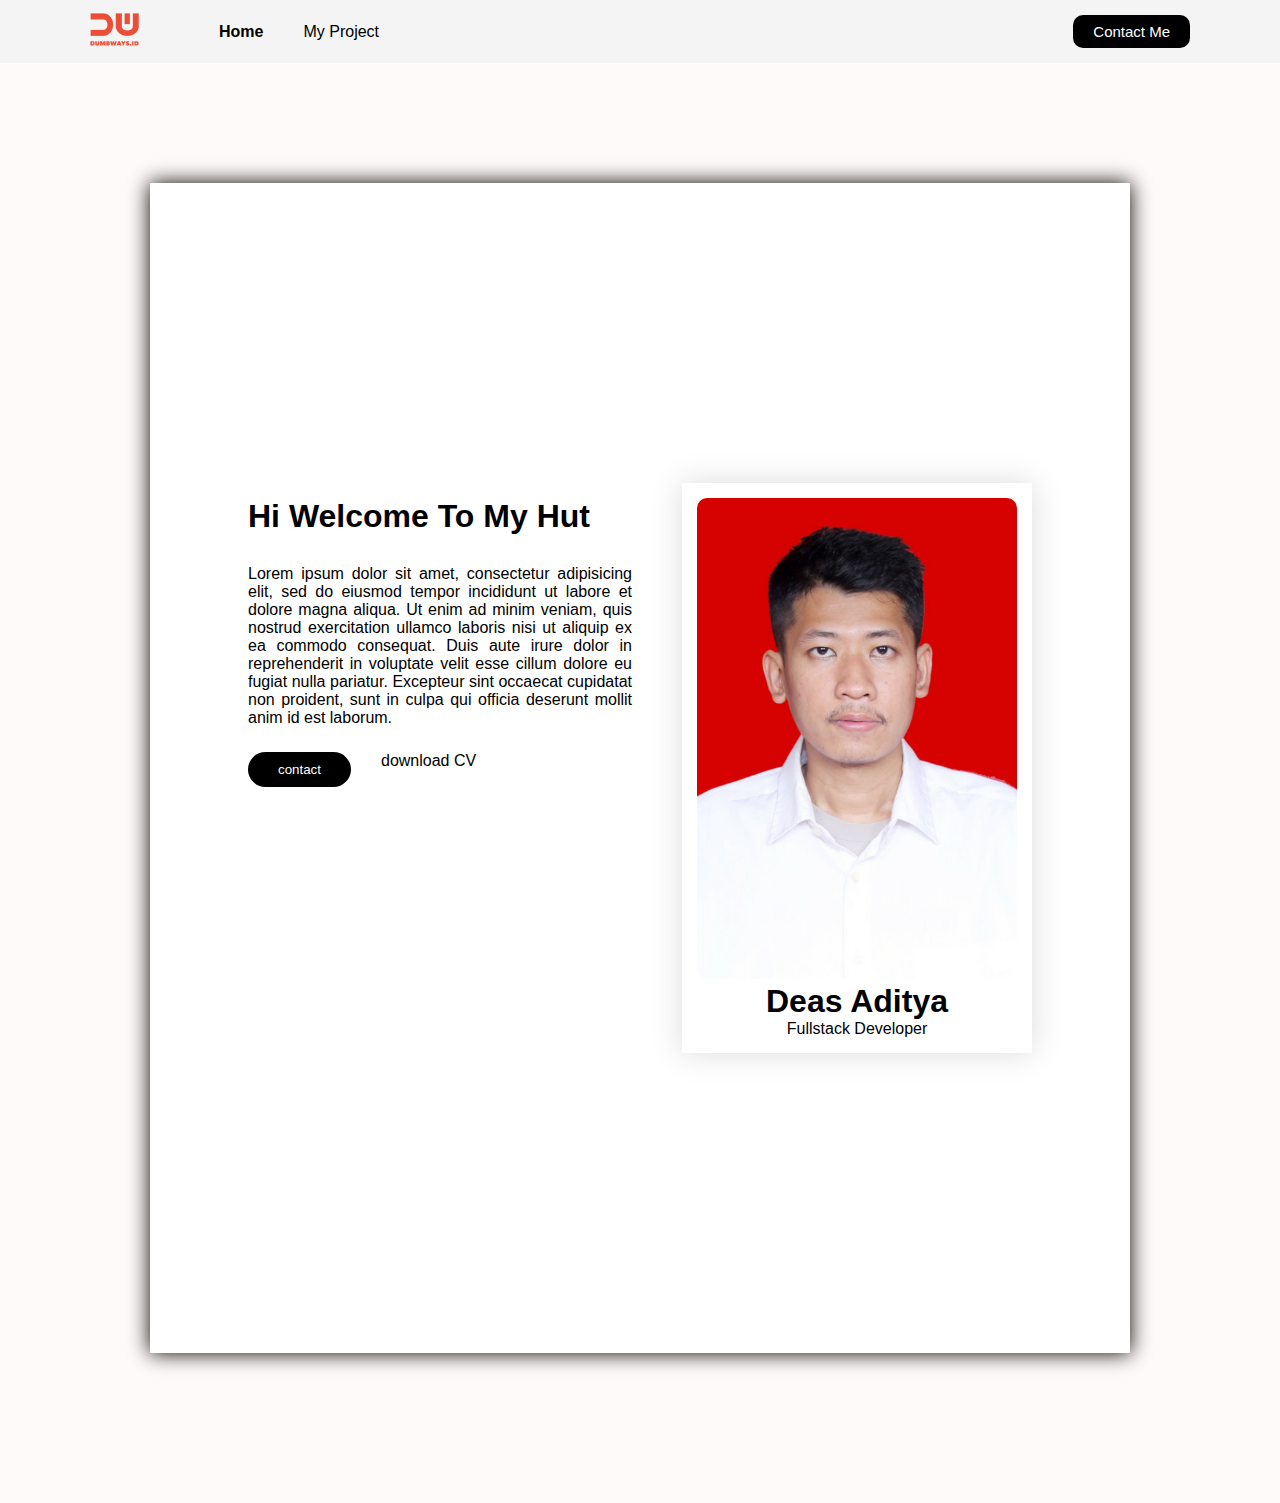
<file: index.html>
<!DOCTYPE html>
<html>
<head>
	<title>Tugas day 2</title>
	<link rel="stylesheet" href="https://cdnjs.cloudflare.com/ajax/libs/font-awesome/6.2.1/css/all.min.css" integrity="sha512-MV7K8+y+gLIBoVD59lQIYicR65iaqukzvf/nwasF0nqhPay5w/9lJmVM2hMDcnK1OnMGCdVK+iQrJ7lzPJQd1w==" crossorigin="anonymous" referrerpolicy="no-referrer"/>
	<link rel="stylesheet" type="text/css" href="css/navbar.css">
	<link rel="stylesheet" type="text/css" href="css/style.css">
</head>
<body>
	<!-- navbar -->
<nav>
      <div class="left-side">
        <a href="index.html"><img src="img/logo.png" id="image" /> </a>
        <ul>
          <li>
            <a href="index.html" class="active">Home</a>
          </li>
          <li>
            <a href="myproject.html">My Project</a>
          </li>
        </ul>
      </div>

      <div class="right-side">
        <a href="contactme.html"> Contact Me</a>
      </div>
    </nav>
	<!-- end navbar -->

<!-- right content -->

<div class="container">	
	<section>	

<div class="left-content">
	<h1 style="margin-bottom: 30px; margin-top: 15px;">Hi Welcome To My Hut</h1>
	<p style="text-align: justify;">Lorem ipsum dolor sit amet, consectetur adipisicing elit, sed do eiusmod
	tempor incididunt ut labore et dolore magna aliqua. Ut enim ad minim veniam,
	quis nostrud exercitation ullamco laboris nisi ut aliquip ex ea commodo
	consequat. Duis aute irure dolor in reprehenderit in voluptate velit esse
	cillum dolore eu fugiat nulla pariatur. Excepteur sint occaecat cupidatat non
	proident, sunt in culpa qui officia deserunt mollit anim id est laborum.
</p>

	<div class="container-skill">
		<button class="button" style="margin-right: 30px;">contact</button>
<div class="cv">
	<a href="#">download CV</a>
	<i class="fa-solid fa-download"></i>
</div>
	</div>

	<div class="container-sosmed">
		<div class="list-sosmed">
			<i class="fa-brands fa-linkedin fa-2x"></i>
			<a href="https://www.facebook.com/deas.aditiya"><i class="fa-brands fa-facebook fa-2x"></i></a>
			<a href="https://www.instagram.com/adityadeas8/"><i class="fa-brands fa-instagram fa-2x"></i></a>
			<i class="fa-brands fa-twitter fa-2x"></i>
		</div>
	</div>

</div>	
	
	<div class="right-content">	
					<div style="
              				width: 350px;
             				padding: 15px;
              				box-shadow: 0 0 30px #dbdbdb;
              				">	
 	             		<div class="img">	
              				<img src="img/1.jpg" alt="deas" style="width: 100%; border-radius: 10px">
              			</div>			

              			<h1 style="font-weight: bold; text-align: center;"> Deas Aditya</h1>
              			<p style="text-align: center;">Fullstack Developer</p>

					</div>
			</div>
	</section>
</div>

</body>

</html>
</file>
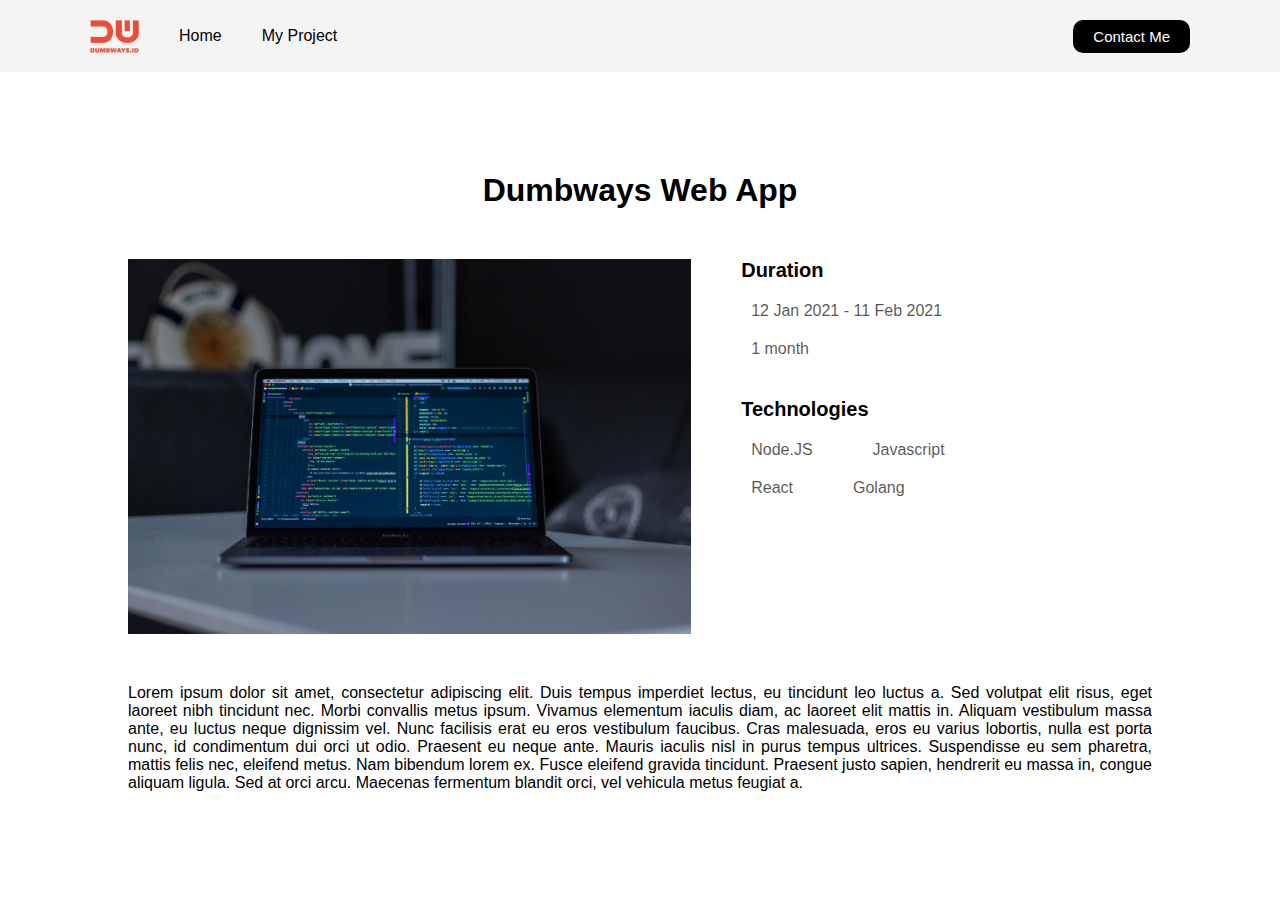
<file: detail.html>
<html>
  <head>
    <meta charset="UTF-8">
    <meta name="viewport" content="width=device-width, initial-scale=1.0">
    <title>Detail Blog</title>
    <link rel="stylesheet" href="https://cdnjs.cloudflare.com/ajax/libs/font-awesome/6.2.1/css/all.min.css" integrity="sha512-MV7K8+y+gLIBoVD59lQIYicR65iaqukzvf/nwasF0nqhPay5w/9lJmVM2hMDcnK1OnMGCdVK+iQrJ7lzPJQd1w==" crossorigin="anonymous" referrerpolicy="no-referrer" />
    <link rel="stylesheet" type="text/css" href="css/detail.css">
    <link rel="stylesheet" type="text/css" href="css/contact.css">
  </head>
  <body>
    <nav>
      <div class="left-side">
        <a href="index.html"><img src="img/logo.png" id="image" /> </a>
        <ul>
          <li>
            <a href="index.html" class="active">Home</a>
          </li>
          <li>
            <a href="myproject.html">My Project</a>
          </li>
        </ul>
      </div>

      <div class="right-side">
        <a href="contactme.html"> Contact Me</a>
      </div>
    </nav>
        <div id="project-details-container">
      <h1>Dumbways Web App</h1>
      <div id="project-data">
        <img src="img/code.jpg"/>
        <div>
          <div class="project-data-title">Duration</div>
          <div class="project-data-item">
            <i class="fa-solid fa-calendar-days fa-2x"></i>
            12 Jan 2021 - 11 Feb 2021
          </div>
          <div class="project-data-item">
            <i class="fa-solid fa-clock fa-2x"></i>
            1 month
          </div>
          <div class="project-data-title">Technologies</div>
          <div class="project-data-item">
            <span class="project-data-item project-data-technology-1"><i class="fa-brands fa-node fa-2x"></i>Node.JS</span>
            <span class="project-data-item"><i class="fa-brands fa-js fa-2x"></i>Javascript</span>
          </div>
          <div class="project-data-item">
            <span class="project-data-item project-data-technology-1"><i class="fa-brands fa-react fa-2x"></i>React</span>
            <span class="project-data-item"><i class="fa-brands fa-golang fa-2x"></i>Golang</span>
          </div>
        </div>
      </div>
      <p>
        Lorem ipsum dolor sit amet, consectetur adipiscing elit. Duis tempus imperdiet lectus, eu tincidunt leo luctus a. Sed volutpat elit risus, eget laoreet nibh tincidunt nec. Morbi convallis metus ipsum. Vivamus elementum iaculis diam, ac laoreet elit mattis in. Aliquam vestibulum massa ante, eu luctus neque dignissim vel. Nunc facilisis erat eu eros vestibulum faucibus. Cras malesuada, eros eu varius lobortis, nulla est porta nunc, id condimentum dui orci ut odio. Praesent eu neque ante. Mauris iaculis nisl in purus tempus ultrices. Suspendisse eu sem pharetra, mattis felis nec, eleifend metus. Nam bibendum lorem ex. Fusce eleifend gravida tincidunt. Praesent justo sapien, hendrerit eu massa in, congue aliquam ligula. Sed at orci arcu. Maecenas fermentum blandit orci, vel vehicula metus feugiat a.
      </p>
    </div>
  </body>
</html>
</file>
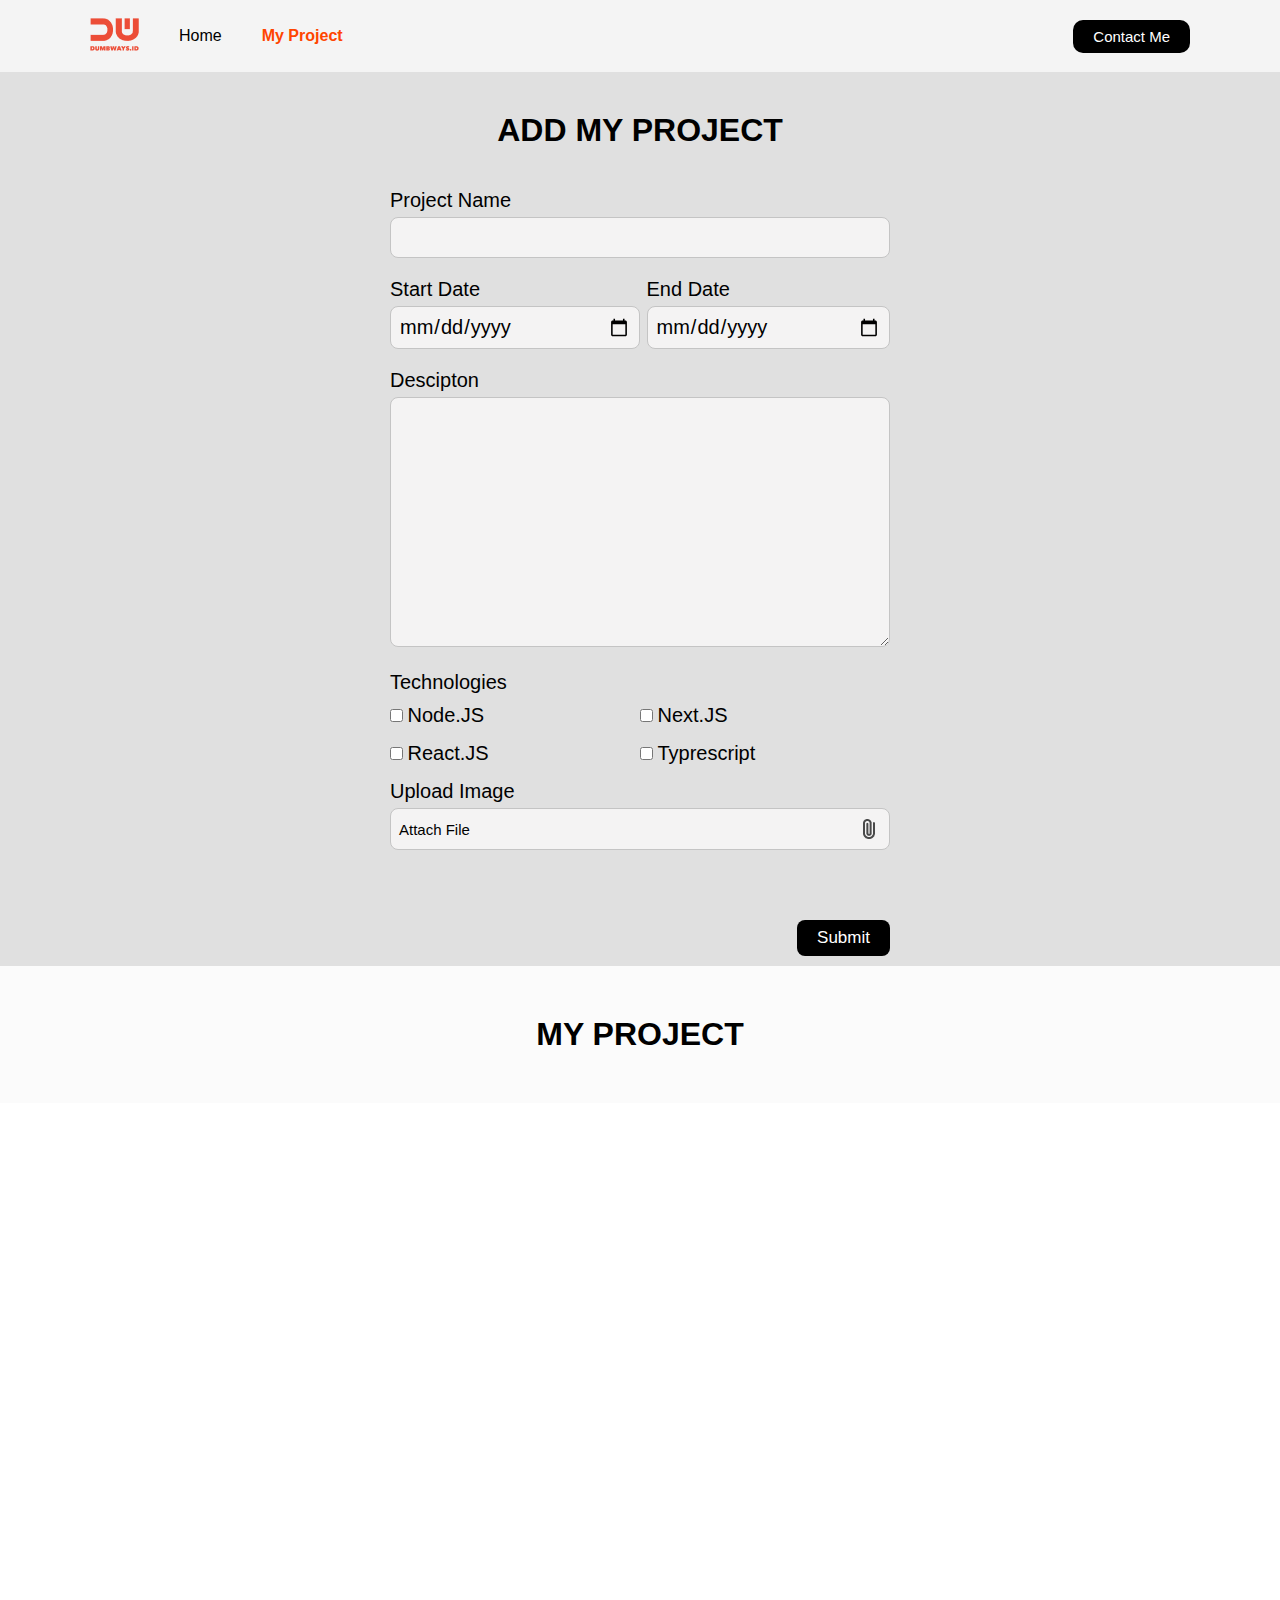
<file: myproject.html>
<!DOCTYPE html>
<html>
<head>
	<title>My Project</title>
    <link rel="stylesheet" href="css/project.css"/>
    <link rel="stylesheet" href="https://cdnjs.cloudflare.com/ajax/libs/font-awesome/6.2.0/css/all.min.css" integrity="sha512-xh6O/CkQoPOWDdYTDqeRdPCVd1SpvCA9XXcUnZS2FmJNp1coAFzvtCN9BmamE+4aHK8yyUHUSCcJHgXloTyT2A==" crossorigin="anonymous" referrerpolicy="no-referrer" />
</head>
<body>

<!-- NavBar -->
    <nav>
      <div class="left-side">
        <a href="index.html">
          <img src="img/logo.png" alt="logo" />
        </a>
        <ul>
          <li>
            <a href="index.html">Home</a>
          </li>
          <li>
            <a href="myproject.html" class="list-active">My Project</a>
          </li>
        </ul>
      </div>
      <div class="right-side">
        <a href="contactme.html"> Contact Me </a>
      </div>
    </nav>
<!-- end navbar -->

<!-- blog and form -->

<div class="blog">
  <div class="blog-form">
    <div class="form-container">
      <form onsubmit="getData(event)">
        <h1>ADD MY PROJECT</h1>
        <div>
            <label for="create-project-name">Project Name</label>
            <input id="create-project-name">
        </div>
        <div class="create-project-date">
          <div class="start">
            <label for="start-date" >Start Date</label>
            <input type="date" id="start-date" />
          </div>
          <div class="end">
            <label for="end-date">End Date</label>
            <input type="date" id="end-date"/>
          </div>
        </div>
        <div>
          <label for="create-project-textarea">Descipton</label>
          <textarea id="create-project-textarea"></textarea>
        </div>

        <!-- coba -->
        <div class="technologies">
          <label>Technologies</label>
          <div>
            <div>
              <div>
                <input id="node-js" type="checkbox" value="fa-node">
                <label>Node.JS</label>
              </div>
              <div>
                <input id="react-js" type="checkbox" value="fa-react">
                <label>React.JS</label>
              </div>
            </div>
            <div>
              <div>
                <input id="next-js" type="checkbox" value="fa-js">
                <label>Next.JS</label>
              </div>
              <div>
                <input id="type-script" type="checkbox" value="fa-python">
                <label>Typrescript</label>
              </div>
            </div>
          </div>
        </div>

        <!-- coba -->

        <div>
          <label>Upload Image</label>
          <div class="input-project-image-group">
            <label for="image">
              <p>Attach File</p>
              <input type="file" id="image" hidden="">
              <img src="img/file.png" alt="File">
            </label>
            
          </div>
        </div>

        <div class="button-group">
          <button>Submit</button>
        </div>
        </form>
      </div>

      <div id="my-project">
      <h1>MY PROJECT</h1>
      <div>
        <div id="containers-project">
          <div id="container-project">
            <img src="img/laptop.jpg"/>
            <a href="detail.html"><h3>Dumbways Mobile App - 2021</h3></a>
            <div class="durasi">23 Januari 2023 | Indahdlm</div>
            <p>
              App that used for dumbways student, it was deployed and can downloaded on playstore.<br/>Happy download
            </p>
            
            <div>
              <i class="fa-brands fa-html5 fa-2x"></i>   
              <i class="fa-brands fa-css3-alt fa-2x"></i>
              <i class="fa-brands fa-js fa-2x"></i>
            </div>
            <div>
              <button>edit</button>
              <button>delete</button>
            </div>
            <div style="float:right; margin: 10px">
              <p style="font-size: 15px; color:grey">1 minutes ago</p>
            </div>
          </div>
          <div id="container-project">
            <img src="img/program.jpg"/>
            <a href="detail.html"><h3>Dumbways Mobile App - 2021</h3></a>
            <div class="durasi">23 Januari 2023 | Indahdlm</div>
            <p>
              App that used for dumbways student, it was deployed and can downloaded on playstore.<br/>Happy download
            </p>
            
            <div>
              <i class="fa-brands fa-html5 fa-2x"></i>   
              <i class="fa-brands fa-css3-alt fa-2x"></i>
              <i class="fa-brands fa-js fa-2x"></i>
            </div>
            <div>
              <button>edit</button>
              <button>delete</button>
            </div>
            <div style="float:right; margin: 10px">
              <p style="font-size: 15px; color:grey">1 minutes ago</p>
            </div>
          </div>
          <div id="container-project">
            <img src="img/code.jpg"/>
            <a href="detail.html"><h3>Dumbways Mobile App - 2021</h3></a>
            <div class="durasi">23 Januari 2023 | Indahdlm</div>
            <p>
              App that used for dumbways student, it was deployed and can downloaded on playstore.<br/>Happy download
            </p>
            
            <div>
              <i class="fa-brands fa-html5 fa-2x"></i>   
              <i class="fa-brands fa-css3-alt fa-2x"></i>
              <i class="fa-brands fa-js fa-2x"></i>
            </div>
            <div>
              <button>edit</button>
              <button>delete</button>
            </div>
            <div style="float:right; margin: 10px">
              <p style="font-size: 15px; color:grey">1 minutes ago</p>
            </div>
          </div>
          <div id="container-project">
            <img src="img/switch.jpg"/>
            <a href="detail.html"><h3>Dumbways Mobile App - 2021</h3></a>
            <div class="durasi">23 Januari 2023 | Indahdlm</div>
            <p>
              App that used for dumbways student, it was deployed and can downloaded on playstore.<br/>Happy download
            </p>
    
            <div>
              <i class="fa-brands fa-html5 fa-2x"></i>   
              <i class="fa-brands fa-css3-alt fa-2x"></i>
              <i class="fa-brands fa-js fa-2x"></i>
            </div>
            <div>
              <button>edit</button>
              <button>delete</button>
            </div>
            <div style="float:right; margin: 10px">
              <p style="font-size: 15px; color:grey">1 minutes ago</p>
            </div>
          </div>
          <div id="container-project">
            <img src="img/game.jpg"/>
            <a href="detail.html"><h3>Dumbways Mobile App - 2021</h3></a>
            <div class="durasi">23 Januari 2023 | Indahdlm</div>
            <p>
              App that used for dumbways student, it was deployed and can downloaded on playstore.<br/>Happy download
            </p>
            <div>
              <i class="fa-brands fa-html5 fa-2x"></i>   
              <i class="fa-brands fa-css3-alt fa-2x"></i>
              <i class="fa-brands fa-js fa-2x"></i>
            </div>
            <div>
              <button>edit</button>
              <button>delete</button>
            </div>
            <div style="float:right; margin: 10px">
              <p style="font-size: 15px; color:grey">1 minutes ago</p>
            </div>
          </div>
        </div>
      </div>
</div>

<script src="js/blog.js"></script>
</body>
</html>

<!-- sisakan 2 div dibawah -->
</file>
<file: css/navbar.css>
* {
    margin: 0;
    font-family: 'Poppins', sans-serif;
    box-sizing: border-box;
}

nav {
    display: flex;
    background-color: #f4f4f4;
    height: 7vh;
}

nav div {
    display: flex;
    align-items: center;
    flex: 50%;
}

nav div.left-side{
    padding-left: 90px;
}

nav div.right-side{
    display: flex;
    justify-content: flex-end;
    padding-right: 90px;
}

nav ul {
    display: flex;
    list-style-type:none;
}

nav ul li {
    display: inline;
    margin-left:  40px;
}

nav ul li a {
    text-decoration: none;
    color: black;
}

nav ul li a.active {
    color: black;
    font-weight: 700;
}

nav .right-side a {
    font-size: 15px;
    padding: 8px 20px;
    background-color: black;
    border-radius: 10px;
    color: #fff;
    text-decoration: none;
}
</file>
<file: css/style.css>
body{
  background-color: snow;
}
.container {
  background-color: white;
      margin: 120px 150px 150px 150px;
    display: flex;
    justify-content:center;
    align-items: center;
    height: 130vh;
    box-shadow: 0 0 20px;;
}

section {
    display: flex;
    width: 80%;
}

.right-content {
	flex: 30%;
}

.left-content {
	flex: 70%;
	margin-right: 50px;
}

.container-skill {
	display: flex;
	margin-top: 25px;
}

.container-sosmed {
	margin-top: 25px;
}

.container-sosmed a {
  color: black;
}
.container-sosmed i {
    font-size: 30px;
    margin-right: 20px;
}


.button{
 	border: 20px;
  color: white;
  background-color: black;
  padding: 10px 30px;
  text-align: center;
  display: inline-block;
  cursor: pointer;
  border-radius: 50px;
	}

	.cv a{
		color: black;
  background-color: transparent;
  text-decoration: none;
  padding-bottom: 50px;
	}












/*.container {
    display: flex;
    justify-content: left;
    align-items: center;
    height: 90vh;
}

section {
    display: flex;
    width: 80%;
}

.left-content {
    flex: 70%;
    margin-right: 50px;
}

.right-content {
    flex: 30%;
    
}


.container-logo {
    margin-top: 25px;
}

.container-logo i {
    font-size: 30px;
    margin-right: 20px;
}


	.text p{
		text-align: justify;
	}
	
	.button{
 	border: 20px;
  color: white;
  background-color: black;
  padding: 10px 20px;
  text-align: center;
  display: inline-block;
  cursor: pointer;
  border-radius: 50px;
	}

	.cv a{
		color: black;
  background-color: transparent;
  text-decoration: none;
  padding-bottom: 50px;
	}

	.logo{
		height: 100px;
  		width: 150px;
  		margin: 0px auto;
  		margin-top: 25px;

	}

	.nama{
		background-color:aliceblue;
	}*/
</file>
<file: css/detail.css>
#project-details-container {
  margin: 100px auto;
  width: 80%;
}
#project-details-container h1 {
  font-weight: 900;
  margin-bottom: 50px;
  text-align: center;
}
#project-details-container p {
  text-align: justify;
}
#project-data {
  margin-bottom: 50px;
  display: flex;
  flex-wrap: wrap;
}
#project-data i {
  margin-right: 10px;
}
#project-data img {
  width: 55%;
}
#project-data > div {
  margin-left: 50px;
}
.project-data-title {
 font-weight: bold;
 font-size: 20px;
}
#project-data > div > div {
 margin-bottom: 20px;
}
#project-data > div > div:nth-child(4) {
  margin-top: 40px;
}
.project-data-item {
  display: flex;
  align-items: center;
  color: rgba(29,29,29,0.75);
}
.project-data-technology-1 {
  margin-right: 50px;
}
@media (max-width: 1024px) {
  #project-data {
    margin-bottom: 0;
  }
  #project-data img {
    width: 100%;
    margin-bottom: 30px;
  }
  #project-data > div {
    margin-left: 0;
  }
}
</file>
<file: css/contact.css>
* {
    margin: 0;
    padding: 0;
    box-sizing: border-box;
    font-family: Arial, Helvetica, sans-serif;
  }


nav {
    display: flex;
    background-color: #f4f4f4;
    height: 8vh;

}

nav div {
    display: flex;
    align-items: center;
    flex: 50%;
}

nav div.left-side{
    padding-left: 90px;

  }

nav div.right-side{
    display: flex;
    justify-content: flex-end;
    padding-right: 90px;

}

nav ul {
    display: flex;
    list-style-type:none;
}

nav ul li {
    display: inline;
    margin-left:  40px;
}

nav ul li a {
    text-decoration: none;
    color: black;
}

nav ul li a.list-active {
    color: grey;
    font-weight: 700;;
}

nav .right-side a {
    font-size: 15px;
    padding: 8px 20px;
    background-color: black;
    border-radius: 10px;
    color: #fff;
    text-decoration: none;
}
</file>
<file: css/project.css>
* {
    margin: 0;
    padding: 0;
    box-sizing: border-box;
    font-family: Arial, Helvetica, sans-serif;
  }


/*Navbar*/

nav {
    display: flex;
    background-color: #f4f4f4;
    height: 8vh;

}

nav div {
    display: flex;
    align-items: center;
    flex: 50%;
}

nav div.left-side{
    padding-left: 90px;

  }

nav div.right-side{
    display: flex;
    justify-content: flex-end;
    padding-right: 90px;

}

nav ul {
    display: flex;
    list-style-type:none;
}

nav ul li {
    display: inline;
    margin-left:  40px;
}

nav ul li a {
    text-decoration: none;
    color: black;
}

nav ul li a.list-active {
    color: orangered;
    font-weight: 700;;
}

nav .right-side a {
    font-size: 15px;
    padding: 8px 20px;
    background-color: black;
    border-radius: 10px;
    color: #fff;
    text-decoration: none;
}


/*Project*/

.blog-form {
    
    margin: 0px auto;
   /* display: flex;*/
   background-color: #e0e0e0;
    margin: 0 auto;

  }

  .blog-form .form-container {
    width: 500px;
    margin: 0px auto;
    padding-bottom: 10px;
    padding-top: 40px;

  }

  .blog-form .form-container h1 {
    text-align: center;
    margin-bottom: 40px;
  }

  .blog-form form label {
    font-size: 20px;
    font-weight: 400;
  }

  .blog-form form input, textarea, select {
    width: 100%;
    font-size: 20px;
    font-weight: 400;
    padding: 8px;
    margin-top: 5px;
    margin-bottom: 20px;
    background: #f4f3f3;
    border: 1px solid #c4c4c4;
    border-radius: 8px;
  }

  .blog-form form textarea {
    height: 250px;
  }

  .blog-form .technologies input {
  width: fit-content;
}
    .blog-form .technologies > div {
  display: flex;
  margin-top: 10px;
}
.blog-form .technologies  div > div {
  width: 50%;
}

.blog-form form .input-project-image-group {
    width: 100%;
    font-size: 20px;
    font-weight: 400;
    padding: 8px;
    margin-top: 5px;
    margin-bottom: 20px;
    background: #f4f3f3;
    border: 1px solid #c4c4c4;
    border-radius: 8px;
    cursor: pointer;
  }

.blog-form form .input-project-image-group label p {
    font-size: 15px;
  }

.blog-form form .input-project-image-group label {
    cursor: pointer;
    display: flex;
    align-items: center;
    justify-content: space-between;
  }

  .blog-form form .button-group {
    text-align: right;
  }

  .blog-form form button {
    margin-top: 50px;
    padding: 8px 20px;
    font-size: 17px;
    background: black;
    border-radius: 8px;
    border: none;
    color: #fff;
    cursor: pointer;
  }

  .blog-form .create-project-date {
    display: flex;
  }
 
  .blog-form .create-project-date .end{
    margin-left: 7px;
  }


#my-project {
  background-color: #fbfbfb;
  padding-top: 50px;
}
#my-project h1 {
  font-weight: 900;
  text-align: center;
  margin: 0;
  margin-bottom: 50px;
}
#my-project > div {
  display: flex;
  justify-content: center;
  width: 100%;
}
#containers-project {
  display: flex;
  flex-wrap: wrap;
  width: 90%;
}
#container-project {
  width: 30%;
  background-color: #ffffff;
  box-shadow: 0 5px 5px rgba(29,29,29,0.25);
  padding: 20px;
  border-radius: 10px;
  margin: 15px;
}
#container-project img {
  width: 100%;
  height: 250px;
  object-fit: cover;
  border-radius: 7px;
}
#container-project > a {
  text-decoration: none;
}
#container-project h3 {
  margin-bottom: 0;
}

#container-project  div:nth-child(3) {
  color: rgba(29,29,29,0.5);
}
#container-project p {
  margin-top: 30px;
  margin-bottom: 30px;
}
#container-project  div:nth-child(5) {
  margin-bottom: 40px;
}
#container-project i {
  margin-right: 20px;
}
#container-project  div:nth-child(6) {
  display: flex;
  justify-content: space-between;
}
#container-project button {
  border: 0;
  background-color: midnightblue;
  color: white;
  font-weight: bold;
  
  width: 47%;
  border-radius: 9px;
  font-size: 18px;
  padding: 7px 28px;
  cursor: pointer;
}

@media (max-width: 1024px) {
  #form-container {
    width: 80%;
  }
  #containers-project {
    width: 100%;
  }
  #container-project {
    width: 100%;
  }
  #container-project i {
    margin-top: 10px;
  }
  #project-date-container input {
    width: 86%;
  }
}
</file>
